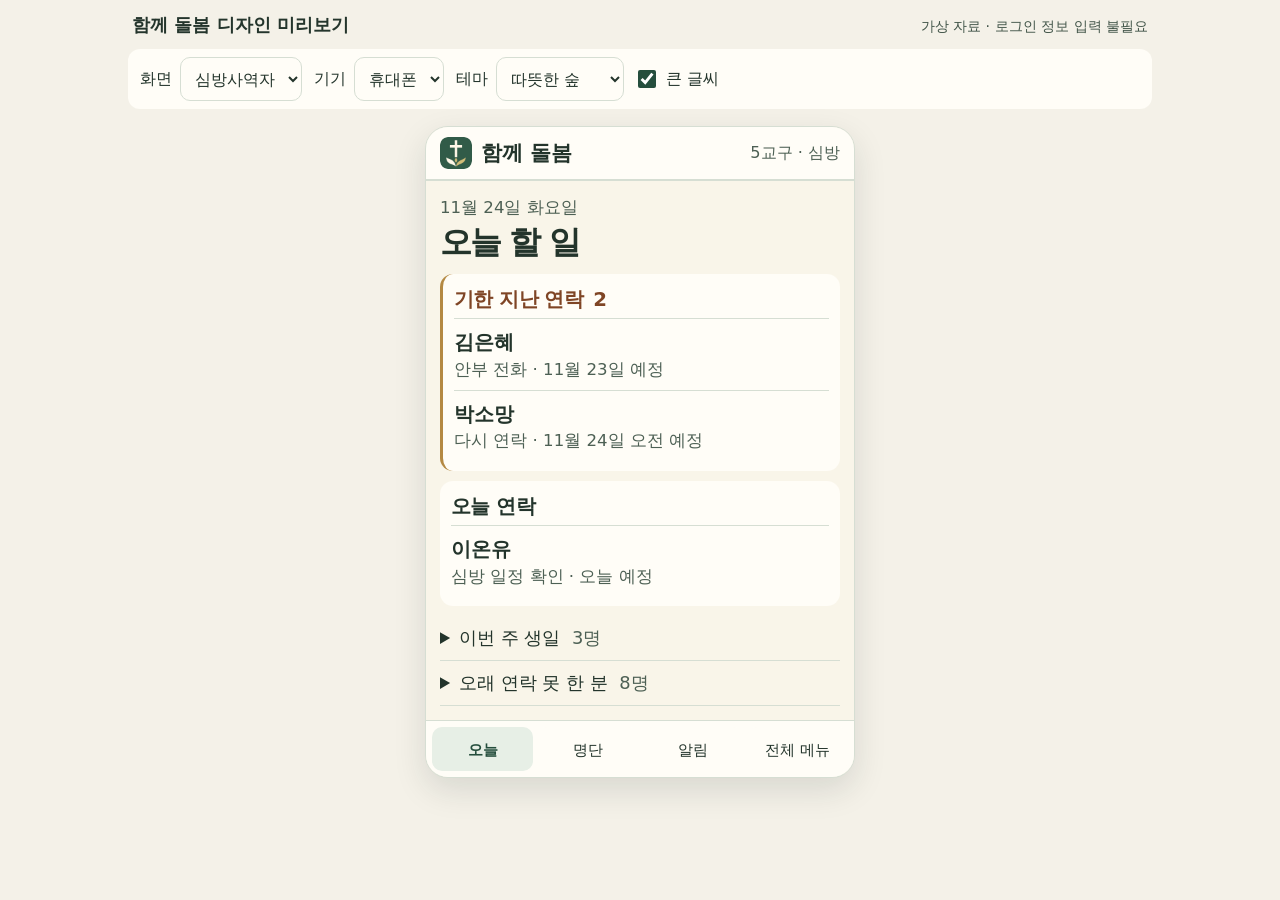
<file: care-final-preview.html>
<!doctype html>
<html lang="ko"><head><meta charset="utf-8">
<meta name="viewport" content="width=device-width, initial-scale=1">
<meta name="robots" content="noindex, nofollow">
<meta http-equiv="Content-Security-Policy" content="default-src 'none'; script-src 'unsafe-inline'; style-src 'unsafe-inline'; img-src data:; form-action 'none'; base-uri 'none'">
<title>함께 돌봄 | 최종 디자인 미리보기</title>
<style>
body{margin:0;color:#24352c;background:#f4f1e8;font-family:system-ui,"Apple SD Gothic Neo",sans-serif}
.preview{max-width:1024px;margin:auto;padding:12px}
.preview-heading{display:flex;gap:8px 16px;align-items:baseline;justify-content:space-between;flex-wrap:wrap;margin:0 4px 12px}
.preview-heading h1{font-size:1.15rem;margin:0}.preview-heading p{font-size:.88rem;margin:0;color:#425549}
</style></head><body>
<div class="preview"><header class="preview-heading"><h1>함께 돌봄 디자인 미리보기</h1><p>가상 자료 · 로그인 정보 입력 불필요</p></header>
<div id="care-final" data-theme="forest" data-device="mobile">
  <div class="settings"><label>화면 <select data-role-select><option value="visitor">심방사역자</option><option value="newcomer">새가족위원</option><option value="pastor">교구 목사</option><option value="admin">관리자</option><option value="login">로그인</option></select></label><label>기기 <select data-device-select><option value="mobile">휴대폰</option><option value="desktop">PC</option></select></label><label>테마 <select data-theme-select><option value="forest">따뜻한 숲</option><option value="clear">선명한 화면</option><option value="dark">어두운 화면</option></select></label><label><input type="checkbox" checked> 큰 글씨</label></div>
  <div class="stage viz-dotted-background">
    <div class="screen">
      <header><img src="[data-uri]" alt=""><strong>함께 돌봄</strong><span>5교구</span></header>
      <main>
        <section data-view="today">
          <p class="meta">11월 24일 화요일</p>
          <h2>오늘 할 일</h2>
          <p class="status" role="status" hidden></p>
          <div class="group urgent">
            <h3>기한 지난 연락 <span data-count>2</span></h3>
            <button class="person" data-person="김은혜"><span><strong>김은혜</strong><small>안부 전화 · 11월 23일 예정</small></span><i data-lucide="chevron-right" aria-hidden="true"></i></button>
            <button class="person" data-person="박소망"><span><strong>박소망</strong><small>다시 연락 · 11월 24일 오전 예정</small></span><i data-lucide="chevron-right" aria-hidden="true"></i></button>
            <p data-empty hidden>기한이 지난 연락을 모두 기록했습니다.</p>
          </div>
          <div class="group">
            <h3>오늘 연락</h3>
            <button class="person" data-person="이온유"><span><strong>이온유</strong><small>심방 일정 확인 · 오늘 예정</small></span><i data-lucide="chevron-right" aria-hidden="true"></i></button>
            <p data-empty hidden>오늘 예정된 연락을 모두 기록했습니다.</p>
          </div>
          <details><summary>이번 주 생일 <span>3명</span></summary><p>박하늘 · 김다온 · 이새봄</p></details>
          <details><summary>오래 연락 못 한 분 <span>8명</span></summary><p>최근 60일 동안 통화·방문 기록이 없는 분입니다.</p></details>
        </section>
        <section data-view="detail" hidden>
          <button class="back" data-go="today" type="button">‹ 오늘 할 일</button>
          <h2 data-name></h2>
          <div class="next"><p class="meta">다음 할 일</p><h3 data-task></h3><p data-date></p></div>
          <div class="actions"><button data-contact="전화" type="button">전화</button><button data-contact="문자" type="button">문자</button><button class="primary" data-go="record" type="button">기록</button></div>
          <p class="status" data-contact-status role="status" hidden></p>
          <h3 class="history-title">최근 돌봄 기록</h3>
          <div class="history"><p data-last></p><small>김온유 사역자</small></div>
        </section>
        <section data-view="record" hidden>
          <button class="back" data-go="detail" type="button">‹ 성도 상세</button>
          <h2>연락 기록</h2><p class="meta" data-record-name></p>
          <form>
            <fieldset><legend>연락 결과</legend>
              <label><input type="radio" name="result" value="통화 완료" required> 통화 완료</label>
              <label><input type="radio" name="result" value="연결 안 됨"> 연결 안 됨</label>
              <label><input type="radio" name="result" value="문자 보냄"> 문자 보냄</label>
            </fieldset>
            <label class="date">다음 연락일 <input type="date" name="next"></label>
            <details><summary>메모 추가</summary><label><textarea name="memo" rows="2" aria-label="메모"></textarea></label></details>
            <button class="primary save">기록 저장</button>
          </form>
        </section>
        <section data-view="people" hidden><h2>성도 명단</h2><div class="group"><button class="person" data-person="김은혜">김은혜 <span>›</span></button><button class="person" data-person="박소망">박소망 <span>›</span></button><button class="person" data-person="이온유">이온유 <span>›</span></button></div></section>
        <section data-view="alerts" hidden><h2>알림</h2><p class="meta">기한이 지난 연락은 오늘 할 일에서 확인할 수 있습니다.</p><button class="back" data-go="today">오늘 할 일 보기 ›</button></section>
        <section data-view="menu" hidden><h2>전체 메뉴</h2><button class="person" data-go="people">성도 명단 <span>›</span></button><button class="person" data-go="alerts">알림 <span>›</span></button><button class="person" data-settings>화면 설정 <span>›</span></button><button class="person" data-reset>시연 처음부터 <span>↺</span></button></section>
        <section data-view="login" hidden class="sign-in">
          <img class="login-logo" src="[data-uri]" alt="">
          <h2>함께 돌봄</h2>
          <form class="login-form">
            <label>이름 <input name="name" value="김온유" readonly></label>
            <label>개인 코드 <input name="code" value="시연용 코드" readonly></label>
            <button class="primary" type="submit">로그인 시연</button>
          </form>
          <details><summary>개인 코드가 필요하신가요?</summary><p>사역 담당자에게 발급을 요청해 주세요.</p></details>
        </section>
        <section data-view="role-task" hidden>
          <button class="back" data-go="today" type="button">‹ 오늘 할 일</button>
          <p class="meta" data-role-type></p>
          <h2 data-role-name></h2>
          <div class="next"><p class="meta">다음 할 일</p><h3 data-role-next></h3><p data-role-note></p></div>
          <div data-role-progress></div>
          <button class="primary save" data-role-confirm type="button">확인 완료</button>
        </section>
      </main>
      <nav aria-label="주 메뉴">
        <button data-go="today" aria-current="page"><i data-lucide="house" aria-hidden="true"></i>오늘</button>
        <button data-go="people"><i data-lucide="users" aria-hidden="true"></i>명단</button>
        <button data-go="alerts"><i data-lucide="bell" aria-hidden="true"></i>알림</button>
        <button data-go="menu"><i data-lucide="menu" aria-hidden="true"></i>전체 메뉴</button>
      </nav>
    </div>
  </div>
</div>
<style>
#care-final{font:16px/1.45 system-ui,"Apple SD Gothic Neo",sans-serif;--bg:#f9f5e9;--paper:#fffdf7;--ink:#23342b;--muted:#4d6054;--line:#d6ded3;--green:#254e3d;--on:#fff;--soft:#e7efe6;--gold:#b48943;--urgent:#7f4525;--fs:16px}
#care-final[data-theme=clear]{--bg:#fff;--paper:#fff;--ink:#16221a;--muted:#34473b;--line:#687a6d;--green:#143d28;--soft:#edf4ee}
#care-final[data-theme=dark]{--bg:#182520;--paper:#203129;--ink:#f4f7ef;--muted:#c3d2c8;--line:#586e60;--green:#b9dfc7;--on:#14251c;--soft:#30483b;--gold:#dfb96e;--urgent:#fac29a}
#care-final[data-large=true]{--fs:21px}
#care-final *{box-sizing:border-box} #care-final [hidden]{display:none!important}
#care-final p,#care-final h2,#care-final h3{margin:0}
#care-final button,#care-final select,#care-final input,#care-final textarea{font:inherit;color:inherit}
#care-final button,#care-final select,#care-final input[type=date],#care-final textarea{min-width:0;min-height:44px;border:1px solid var(--line);border-radius:10px;background:var(--paper);padding:7px 10px;overflow-wrap:anywhere}
#care-final .settings{display:flex;flex-wrap:wrap;align-items:center;justify-content:space-between;gap:8px;padding:8px 12px;margin-bottom:9px;border-radius:12px;background:var(--paper);color:var(--ink)}
#care-final .settings label{display:flex;align-items:center;gap:8px;min-height:44px}
#care-final input[type=checkbox],#care-final input[type=radio]{accent-color:var(--green);width:18px;height:18px;margin:0 2px}
#care-final .stage{display:grid;justify-items:center;padding:10px}
#care-final .screen{width:min(100%,430px);background:var(--bg);color:var(--ink);border:1px solid var(--line);border-radius:23px;overflow:hidden;font-size:var(--fs)}
#care-final header{display:flex;align-items:center;gap:9px;padding:10px 14px;background:var(--paper);border-bottom:1px solid var(--line)}
#care-final header img{width:32px;height:32px;border-radius:8px} #care-final header strong{margin-inline-end:auto} #care-final header span{font-size:.77em;color:var(--muted)}
#care-final main{padding:16px 14px 14px}
#care-final h2{font-size:1.53em;letter-spacing:-.06em;line-height:1.2;margin:3px 0 12px}
#care-final h3{font-size:.94em;letter-spacing:-.03em}
#care-final .meta,#care-final small{font-size:.79em;color:var(--muted)}
#care-final small{display:block}
#care-final .group{background:var(--paper);border-radius:13px;padding:9px 11px;margin:10px 0}
#care-final .group h3{padding:3px 0 4px} #care-final .group h3 span{margin-inline-start:4px}
#care-final .urgent{border-inline-start:3px solid var(--gold)} #care-final .urgent h3{color:var(--urgent)}
#care-final .person{display:flex;text-align:left;align-items:center;justify-content:space-between;gap:6px;width:100%;border:0;border-top:1px solid var(--line);border-radius:0;background:transparent;padding:8px 0}
#care-final .person strong{font-size:.94em}
#care-final .group [data-empty]{font-size:.8em;color:var(--muted)}
#care-final details{border-bottom:1px solid var(--line)}
#care-final summary{min-height:44px;align-content:center;font-size:.85em}
#care-final summary span{margin-inline-start:6px;color:var(--muted)}
#care-final details p,#care-final .status{font-size:.79em;margin:6px 0}
#care-final .status{background:var(--soft);padding:8px;border-radius:8px}
#care-final nav,#care-final .actions{display:grid;grid-template-columns:repeat(4,minmax(0,1fr));gap:4px;padding:6px;background:var(--paper)}
#care-final nav{border-top:1px solid var(--line)}
#care-final nav button{display:grid;justify-items:center;align-content:center;gap:2px;border:0;font-size:.7em;line-height:1.2;padding:5px 1px}
#care-final nav button[aria-current=page]{background:var(--soft);color:var(--green);font-weight:700}
#care-final svg{width:17px;height:17px;flex:none}
#care-final .back{border:0;background:transparent;padding-inline:0;color:var(--green);font-size:.82em}
#care-final .next{background:var(--soft);border-inline-start:3px solid var(--gold);border-radius:10px;padding:11px;margin:10px 0}
#care-final .next p{font-size:.8em} #care-final .next h3{font-size:1.08em;margin:2px 0}
#care-final .actions{grid-template-columns:repeat(3,minmax(0,1fr));padding:0;background:none}
#care-final .primary{background:var(--green);border-color:var(--green);color:var(--on);font-weight:700}
#care-final .history-title{margin-top:16px} #care-final .history{margin-top:7px;padding-left:9px;border-left:2px solid var(--gold);font-size:.84em}
#care-final form{display:grid;gap:9px;margin-top:12px}
#care-final fieldset{min-width:0;display:grid;gap:4px;margin:0;padding:5px 8px 8px;border:1px solid var(--line);border-radius:10px}
#care-final fieldset label{display:flex;align-items:center;gap:7px;min-height:44px;font-size:.89em}
#care-final .date{display:grid;gap:4px;font-size:.82em}
#care-final textarea,#care-final .save{width:100%}
#care-final .settings{justify-content:flex-start;gap:4px 12px}
#care-final .settings label{flex-wrap:wrap}
#care-final .settings select{max-width:100%}
#care-final .stage{padding:8px}
#care-final .screen{box-shadow:0 12px 32px #192a2420}
#care-final .screen[data-view=login] nav{display:none}
#care-final .screen > header{box-shadow:0 1px 0 var(--line)}
#care-final .sign-in{max-width:390px;margin:12px auto}
#care-final .login-logo{width:58px;height:58px;border-radius:14px}
#care-final .login-form label{display:grid;gap:4px;font-size:.86em}
#care-final .login-form input{width:100%;min-height:44px;border:1px solid var(--line);border-radius:10px;background:var(--paper);padding:8px 10px}
#care-final .login-form{margin-bottom:14px}
#care-final [data-role-progress] ol{padding-left:1.4em;margin:10px 0}
#care-final [data-role-progress] li{padding:5px 0;font-size:.84em}
#care-final [data-role-confirm]{margin-top:10px}
#care-final[data-device=desktop] .screen{width:min(100%,850px);display:grid;grid-template-columns:minmax(0,9rem) minmax(0,1fr)}
#care-final[data-device=desktop] .screen header{grid-column:1/-1}
#care-final[data-device=desktop] .screen nav{grid-column:1;grid-row:2;grid-template-columns:1fr;align-content:start;border-top:0;border-inline-end:1px solid var(--line);padding:12px 8px}
#care-final[data-device=desktop] .screen nav button{display:flex;align-items:center;justify-content:flex-start;gap:7px;padding:8px}
#care-final[data-device=desktop] .screen main{grid-column:2;grid-row:2;padding:20px;min-width:0}
#care-final[data-device=desktop] .screen[data-view=login] main{grid-column:1/-1}
@media(max-width:610px){@media(max-width:510px){
  #care-final[data-device=desktop] .screen{display:block}
  #care-final[data-device=desktop] .screen nav{grid-template-columns:repeat(4,minmax(0,1fr));border-top:1px solid var(--line);border-inline-end:0;padding:6px}
  #care-final[data-device=desktop] .screen nav button{display:grid;justify-content:center;justify-items:center;gap:2px;padding:5px 1px}
  #care-final[data-device=desktop] .screen main{padding:14px}
}
@media(min-width:740px){
  #care-final[data-device=desktop] .screen[data-view=detail] main,
  #care-final[data-device=desktop] .screen[data-view=role-task] main{display:grid;grid-template-columns:minmax(0,1fr) minmax(0,1fr);gap:16px}
  #care-final[data-device=desktop] .screen:is([data-view=detail],[data-view=role-task]) main > [data-view=today][hidden]{display:block!important}
  #care-final[data-device=desktop] .screen:is([data-view=detail],[data-view=role-task]) main > :is([data-view=detail],[data-view=role-task]):not([hidden]){border-inline-start:1px solid var(--line);padding-inline-start:14px}
}
</style>
<script>
{
  const root = document.getElementById('care-final');
  const find = selector => root.querySelector(selector);
  const all = selector => [...root.querySelectorAll(selector)];
  const roleSelect = find('[data-role-select]');
  const today = find('[data-view=today]');
  const visitorHome = today.innerHTML;
  const settings = {
    visitor: { label: '5교구 · 심방', home: '오늘 할 일' },
    newcomer: { label: '새가족위원', home: '새가족 돌봄', groups: [
      ['이번 주 연락', [['강하늘','첫 주 안부 전화','첫 방문 후 3일 · 오늘 예정','첫 인사 연락을 남겨 다음 돌봄으로 이어갑니다.']]],
      ['교육과 정착', [['정다온','새가족교육 출석 확인','4과목 중 2과목 완료','다음 모임 참석 여부를 확인합니다.']]],
    ]},
    pastor: { label: '5교구 · 교구 목사', home: '교구 돌봄', groups: [
      ['상담 요청', [['이온유','목회자 상담 요청','11월 24일 접수','심방사역자가 상담 일정을 요청했습니다.']]],
      ['인계 대기', [['정다온','새가족 인계 확인','새가족위원 → 5교구','교구 담당자와 다음 연락일을 확인합니다.']]],
    ]},
    admin: { label: '관리자', home: '관리 업무', groups: [
      ['확인할 업무', [['중복 명단 검토','명단 중복 확인','새가족 명단 · 확인 필요','임시로 중복 표시된 명단을 검토합니다.'],['담당자 확인','교구 담당자 확인','5교구 · 배정 검토','새가족 인계를 맡을 담당자를 확인합니다.']]],
      ['관리 메뉴', [['성도 명단','명단 관리','성도 · 새가족','새 항목 등록과 교구 이동을 관리합니다.'],['담당자 및 교구','교구 관리','담당자 · 교구','교구별 담당자와 권한을 확인합니다.']]],
    ]}
  };
  const members = {
    김은혜: ['안부 전화','11월 23일 · 예정일 지남','11월 17일 · 통화 완료'],
    박소망: ['다시 연락','11월 24일 오전 · 예정 시간 지남','11월 22일 · 연결 안 됨'],
    이온유: ['심방 일정 확인','11월 24일 · 오늘 예정','11월 19일 · 문자 보냄']
  };
  const done = new Map();
  const form = find('[data-view=record] form');
  let role = 'visitor', person = '', task = null;
  function button(label, hint, action) {
    const b = document.createElement('button');
    b.className = 'person';
    b.type = 'button';
    const text = document.createElement('span');
    const title = document.createElement('strong');
    title.textContent = label;
    const small = document.createElement('small');
    small.textContent = hint;
    const arrow = document.createElement('span');
    arrow.textContent = '›';
    arrow.setAttribute('aria-hidden','true');
    text.append(title, small);
    b.append(text, arrow);
    b.onclick = action;
    return b;
  }
  function section(title) {
    const group = document.createElement('section');
    group.className = 'group';
    const heading = document.createElement('h3');
    heading.textContent = title;
    group.append(heading);
    return group;
  }
  function note(text) {
    const notice = today.querySelector('.status');
    notice.textContent = text;
    notice.hidden = !text;
  }
  function renderHome(message = '') {
    if (role === 'visitor') {
      today.innerHTML = visitorHome;
      const upcoming = section('다음 연락 예정');
      today.querySelectorAll('[data-person]').forEach(b => {
        const name = b.dataset.person;
        b.hidden = done.has(role+name);
        b.onclick = () => openPerson(name);
        const saved = done.get(role+name);
        if (saved?.next) upcoming.append(button(name, saved.next + ' · 다시 연락', () => openPerson(name)));
      });
      today.querySelector('[data-count]').textContent = today.querySelectorAll('.urgent [data-person]:not([hidden])').length;
      today.querySelectorAll('.group').forEach(g => { g.querySelector('[data-empty]').hidden = Boolean(g.querySelector('[data-person]:not([hidden])')); });
      if (upcoming.children.length > 1) today.querySelector('details').before(upcoming);
    } else {
      today.innerHTML = '<p class="meta">11월 24일 화요일</p><h2></h2><p class="status" role="status" hidden></p>';
      today.querySelector('h2').textContent = settings[role].home;
      settings[role].groups.forEach(([title, entries]) => {
        const group = section(title);
        entries.forEach(entry => {
          group.append(button(entry[0], done.has(role+entry[0]) ? '확인 완료' : entry[2], () => openTask(entry, title)));
        });
        today.append(group);
      });
    }
    note(message);
  }
  function renderPeople() {
    const panel = find('[data-view=people]');
    panel.replaceChildren();
    const h = document.createElement('h2');
    h.textContent = role === 'newcomer' ? '새가족 명단' : '명단';
    panel.append(h);
    const group = section(role === 'visitor' ? '5교구 성도' : settings[role].home);
    if (role === 'visitor') {
      Object.keys(members).forEach(name => group.append(button(name, '5교구', () => openPerson(name))));
    } else {
      settings[role].groups.forEach(([title, entries]) => entries.forEach(entry => group.append(button(entry[0], entry[2], () => openTask(entry, title)))));
    }
    panel.append(group);
  }
  function screen(target) {
    all('[data-view]').filter(el => el.tagName === 'SECTION').forEach(el => { el.hidden = el.dataset.view !== target; });
    find('.screen').dataset.view = target;
    all('nav button').forEach(b => {
      if (b.dataset.go === (['detail','record','role-task'].includes(target) ? 'today' : target)) b.setAttribute('aria-current','page');
      else b.removeAttribute('aria-current');
    });
  }
  function openPerson(name) {
    person = name;
    const [next, date, last] = members[name];
    const saved = done.get(role+person);
    find('[data-name]').textContent = name;
    find('[data-task]').textContent = saved ? (saved.next ? '다시 연락' : '예정된 연락 없음') : next;
    find('[data-date]').textContent = saved ? (saved.next || '') : date;
    find('[data-last]').textContent = saved ? '11월 24일 · ' + saved.result : last;
    find('[data-record-name]').textContent = name + ' · 11월 24일 · 김온유 사역자';
    find('[data-contact-status]').hidden = true;
    form.reset();
    screen('detail');
  }
  function openTask(entry, title) {
    task = entry;
    const [name, next, date, note] = entry;
    find('[data-role-type]').textContent = title;
    find('[data-role-name]').textContent = name;
    find('[data-role-next]').textContent = next;
    find('[data-role-note]').textContent = date + ' · ' + note;
    find('[data-role-progress]').innerHTML = role === 'newcomer'
      ? '<ol aria-label="정착 과정"><li>첫 만남</li><li>후속 연락 · 진행 중</li><li>교육과 정착</li></ol>' : '';
    const confirm = find('[data-role-confirm]');
    confirm.textContent = done.has(role+name) ? '확인 완료됨' : '확인 완료';
    confirm.disabled = done.has(role+name);
    screen('role-task');
  }
  function setRole() {
    if (roleSelect.value === 'login') { screen('login'); return; }
    role = roleSelect.value;
    find('header span').textContent = settings[role].label;
    renderHome();
    renderPeople();
    screen('today');
  }
  roleSelect.onchange = setRole;
  find('.login-form').onsubmit = event => { event.preventDefault(); roleSelect.value = 'visitor'; setRole(); };
  all('[data-go]').forEach(b => {
    b.onclick = () => {
      const next = b.dataset.go;
      if (next === 'menu') find('[data-view=menu] [data-reset]').textContent = '시연 처음부터 ↺';
      screen(next);
    };
  });
  all('[data-contact]').forEach(b => b.onclick = () => {
    const feedback = find('[data-contact-status]');
    feedback.textContent = b.dataset.contact + ' 앱을 여는 위치입니다.';
    feedback.hidden = false;
  });
  form.onsubmit = event => {
    event.preventDefault();
    const data = new FormData(form), result = data.get('result'), next = data.get('next');
    if (!result) return;
    done.set(role+person, { result, next: next ? next.replaceAll('-','.') : '' });
    renderHome(person + ' · ' + result + ' 저장');
    screen('today');
  };
  find('[data-role-confirm]').onclick = () => {
    done.set(role+task[0], true);
    renderHome(task[0] + ' · 확인 완료');
    screen('today');
  };
  find('[data-reset]').onclick = () => { done.clear(); renderHome(); screen('today'); };
  find('[data-settings]').onclick = () => find('[data-theme-select]').focus();
  find('[data-theme-select]').onchange = event => { root.dataset.theme = event.target.value; };
  find('[data-device-select]').onchange = event => { root.dataset.device = event.target.value; };
  find('input[type=checkbox]').onchange = event => { root.dataset.large = String(event.target.checked); };
  root.dataset.large = String(find('input[type=checkbox]').checked);
  setRole();
}
</script>

</div></body></html>
</file>
